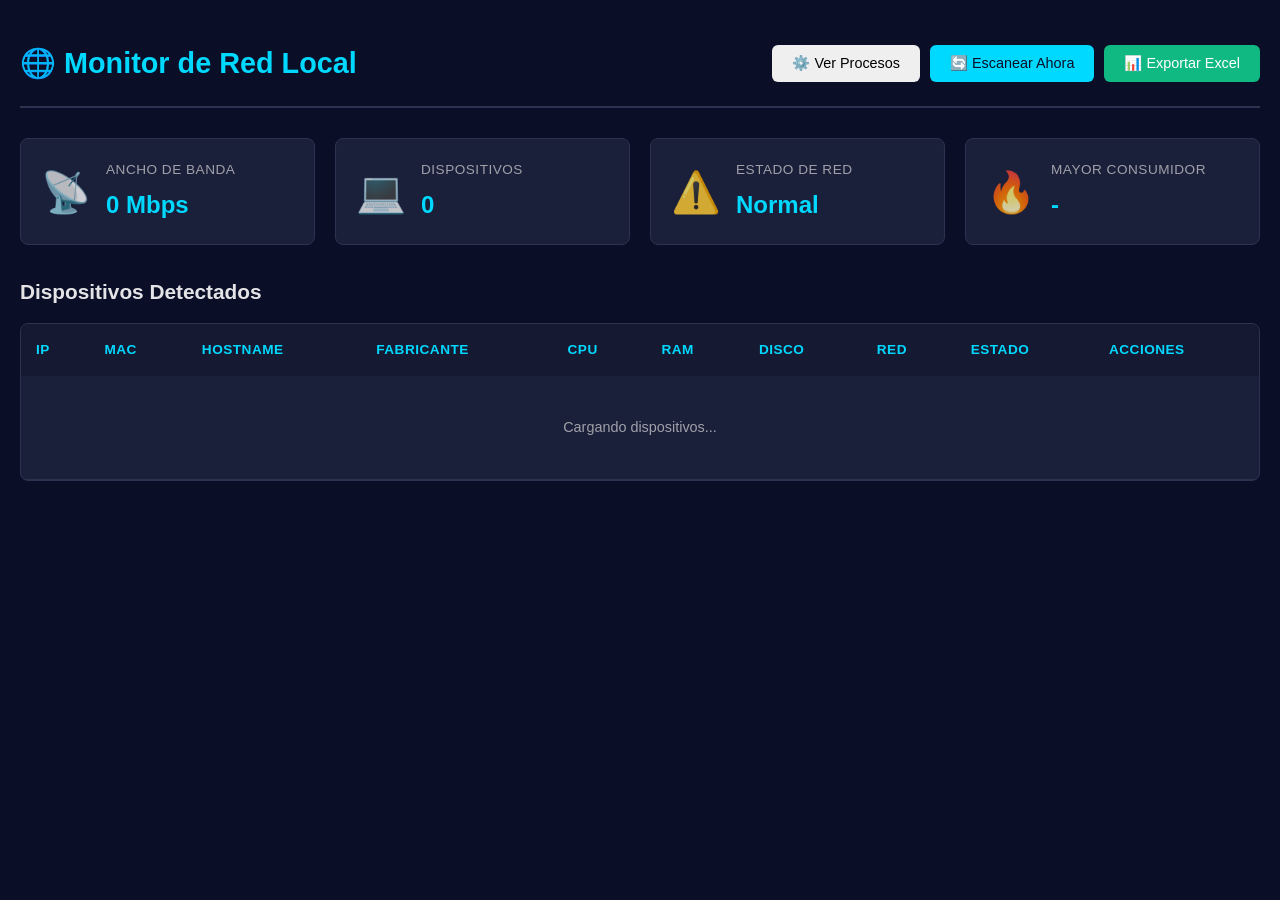
<file: frontend/index.html>
<!DOCTYPE html>
<html lang="es">
<head>
    <meta charset="UTF-8">
    <meta name="viewport" content="width=device-width, initial-scale=1.0">
    <title>Sentinel - Monitor de Red</title>
    <link rel="stylesheet" href="css/style.css">
</head>
<body>
    <div class="container">
        <header>
            <h1>🌐 Monitor de Red Local</h1>
            <div class="header-actions">
                <button id="processBtn" class="btn btn-purple">⚙️ Ver Procesos</button>
                <button id="scanBtn" class="btn btn-primary">🔄 Escanear Ahora</button>
                <button id="exportBtn" class="btn btn-success">📊 Exportar Excel</button>
            </div>
        </header>

        <section class="stats-grid">
            <div class="stat-card">
                <div class="stat-icon">📡</div>
                <div class="stat-content">
                    <h3>Ancho de Banda</h3>
                    <p id="bandwidth" class="stat-value">0 Mbps</p>
                </div>
            </div>

            <div class="stat-card">
                <div class="stat-icon">💻</div>
                <div class="stat-content">
                    <h3>Dispositivos</h3>
                    <p id="deviceCount" class="stat-value">0</p>
                </div>
            </div>

            <div class="stat-card" id="saturationCard">
                <div class="stat-icon">⚠️</div>
                <div class="stat-content">
                    <h3>Estado de Red</h3>
                    <p id="saturationStatus" class="stat-value">Normal</p>
                </div>
            </div>

            <div class="stat-card">
                <div class="stat-icon">🔥</div>
                <div class="stat-content">
                    <h3>Mayor Consumidor</h3>
                    <p id="topConsumer" class="stat-value">-</p>
                </div>
            </div>
        </section>

        <section class="devices-section">
            <h2>Dispositivos Detectados</h2>
            <div class="table-container">
                <table id="devicesTable">
                    <thead>
                        <tr>
                            <th>IP</th>
                            <th>MAC</th>
                            <th>Hostname</th>
                            <th>Fabricante</th>
                            <th>CPU</th>
                            <th>RAM</th>
                            <th>Disco</th>
                            <th>Red</th>
                            <th>Estado</th>
                            <th>Acciones</th>
                        </tr>
                    </thead>
                    <tbody id="devicesBody">
                        <tr>
                            <td colspan="10" class="loading">Cargando dispositivos...</td>
                        </tr>
                    </tbody>
                </table>
            </div>
        </section>
    </div>

    <script src="js/app.js"></script>
</body>
</html>
</file>
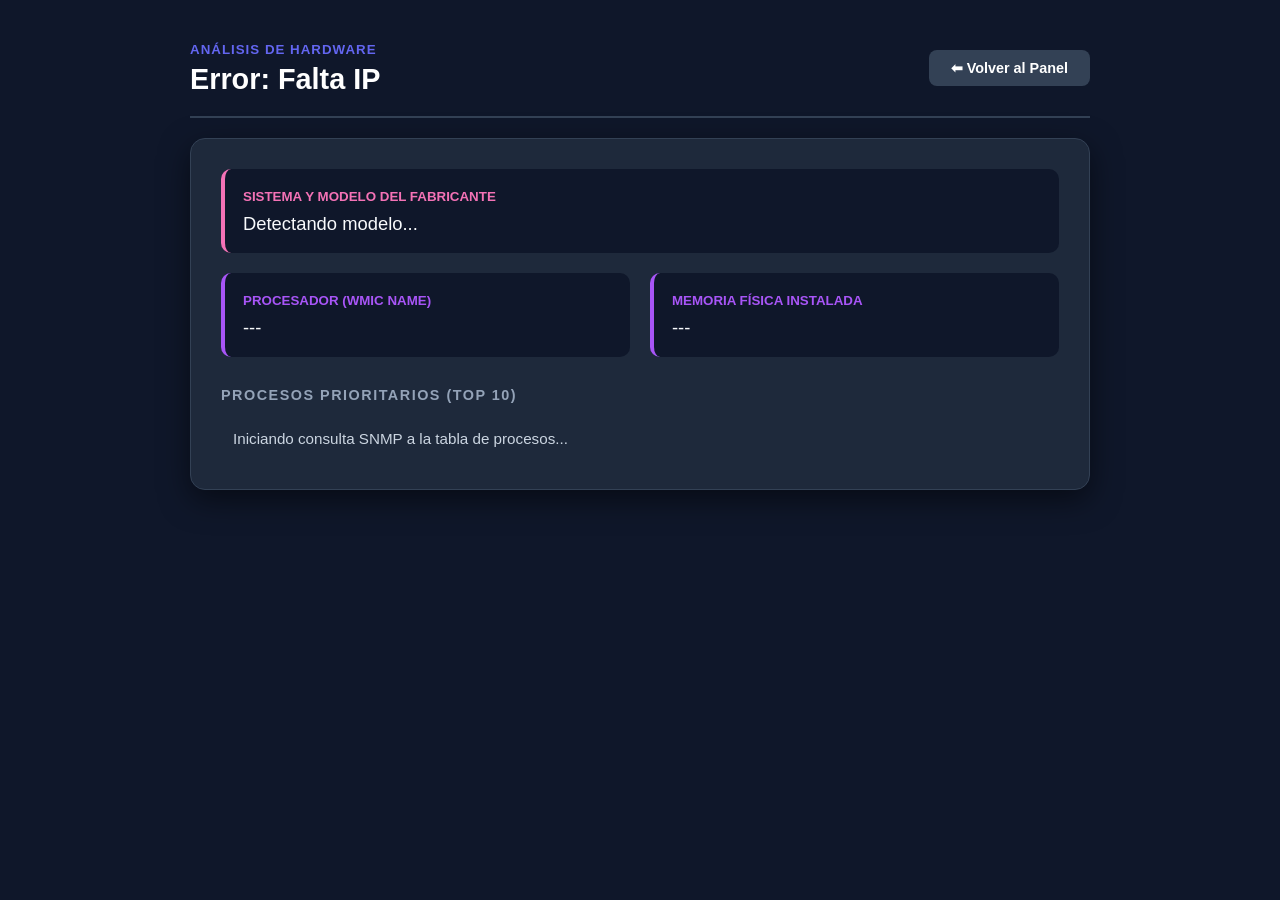
<file: frontend/procesos.html>
<!DOCTYPE html>
<html lang="es">
<head>
    <meta charset="UTF-8">
    <title>Detalles del Sistema - Sentinel</title>
    <style>
        body { background: #0f172a; color: white; font-family: 'Segoe UI', Tahoma, Geneva, Verdana, sans-serif; padding: 40px; margin: 0; }
        .container { max-width: 900px; margin: auto; }
        .card { background: #1e293b; padding: 30px; border-radius: 15px; border: 1px solid #334155; box-shadow: 0 10px 30px rgba(0,0,0,0.5); }
        .header { display: flex; justify-content: space-between; align-items: center; border-bottom: 2px solid #334155; padding-bottom: 20px; margin-bottom: 20px; }
        .info-grid { display: grid; grid-template-columns: 1fr 1fr; gap: 20px; margin-bottom: 30px; }
        .info-box { background: #0f172a; padding: 18px; border-radius: 10px; border-left: 4px solid #a855f7; transition: transform 0.2s; }
        .info-box:hover { transform: translateY(-3px); }
        .full-width { grid-column: span 2; border-left-color: #f472b6; }
        .proc-list { list-style: none; padding: 0; margin: 0; }
        .proc-item { padding: 12px; border-bottom: 1px solid #334155; display: flex; align-items: center; color: #cbd5e1; font-size: 0.95rem; }
        .proc-item:last-child { border-bottom: none; }
        .proc-item:hover { background: #2d3748; color: white; border-radius: 5px; }
        .btn-back { background: #334155; color: white; padding: 10px 22px; border-radius: 8px; text-decoration: none; font-weight: bold; font-size: 0.9rem; transition: 0.3s; }
        .btn-back:hover { background: #475569; box-shadow: 0 0 15px rgba(255,255,255,0.1); }
        .badge { background: rgba(244, 114, 182, 0.1); color: #f472b6; padding: 2px 8px; border-radius: 4px; margin-right: 15px; font-weight: bold; font-size: 0.75rem; }
        h3 { margin-top: 0; color: #94a3b8; font-size: 0.9rem; text-transform: uppercase; letter-spacing: 1.5px; margin-bottom: 15px; }
        .value { font-size: 1.15rem; margin-top: 8px; color: #f8fafc; font-weight: 500; }
    </style>
</head>
<body>
    <div class="container">
        <div class="header">
            <div>
                <small style="color: #6366f1; font-weight: bold; letter-spacing: 1px;">ANÁLISIS DE HARDWARE</small>
                <h1 id="hostname" style="margin: 5px 0 0 0; font-size: 1.8rem;">Conectando...</h1>
            </div>
            <a href="/" class="btn-back">⬅ Volver al Panel</a>
        </div>

        <div class="card">
            <div class="info-grid">
                <div class="info-box full-width">
                    <small style="color: #f472b6; font-weight: bold;">SISTEMA Y MODELO DEL FABRICANTE</small>
                    <div id="sys_model" class="value">Detectando modelo...</div>
                </div>
                <div class="info-box">
                    <small style="color: #a855f7; font-weight: bold;">PROCESADOR (WMIC NAME)</small>
                    <div id="cpu_model" class="value">---</div>
                </div>
                <div class="info-box">
                    <small style="color: #a855f7; font-weight: bold;">MEMORIA FÍSICA INSTALADA</small>
                    <div id="ram_total" class="value">---</div>
                </div>
            </div>

            <h3>Procesos Prioritarios (Top 10)</h3>
            <ul id="process_list" class="proc-list">
                <li class="proc-item">Iniciando consulta SNMP a la tabla de procesos...</li>
            </ul>
        </div>
    </div>

    <script>
        const params = new URLSearchParams(window.location.search);
        const ip = params.get('ip');
        const API_URL = `http://${window.location.hostname}:5000`;

        if (!ip) {
            document.getElementById('hostname').innerText = "Error: Falta IP";
        } else {
            fetch(`${API_URL}/api/processes/${ip}`)
                .then(res => res.json())
                .then(data => {
                    document.getElementById('hostname').innerText = `Host: ${data.hostname}`;
                    document.getElementById('cpu_model').innerText = data.cpu_model;
                    document.getElementById('sys_model').innerText = data.sys_model;
                    document.getElementById('ram_total').innerText = data.total_ram;
                    
                    const list = document.getElementById('process_list');
                    if (data.processes && data.processes.length > 0) {
                        list.innerHTML = data.processes.map(p => `
                            <li class="proc-item"><span class="badge">RUNNING</span> ${p}</li>
                        `).join('');
                    } else {
                        list.innerHTML = '<li class="proc-item">No se obtuvieron procesos.</li>';
                    }
                })
                .catch(err => {
                    console.error(err);
                    document.getElementById('process_list').innerHTML = '<li class="proc-item" style="color: #ef4444;">Error de comunicación con el Backend.</li>';
                });
        }
    </script>
</body>
</html>
</file>
<file: frontend/css/style.css>
* {
    margin: 0;
    padding: 0;
    box-sizing: border-box;
}

:root {
    --bg-primary: #0a0e27;
    --bg-secondary: #151932;
    --bg-card: #1a1f3a;
    --accent: #00d9ff;
    --accent-hover: #00b8d4;
    --text-primary: #e4e4e7;
    --text-secondary: #a1a1aa;
    --success: #10b981;
    --warning: #f59e0b;
    --danger: #ef4444;
    --border: #2d3250;
}

body {
    font-family: 'Segoe UI', Tahoma, Geneva, Verdana, sans-serif;
    background: var(--bg-primary);
    color: var(--text-primary);
    line-height: 1.6;
}

.container {
    max-width: 1400px;
    margin: 0 auto;
    padding: 20px;
}

header {
    display: flex;
    justify-content: space-between;
    align-items: center;
    padding: 20px 0;
    border-bottom: 2px solid var(--border);
    margin-bottom: 30px;
}

h1 {
    font-size: 1.8rem;
    font-weight: 600;
    color: var(--accent);
}

.header-actions {
    display: flex;
    gap: 10px;
}

.btn {
    padding: 10px 20px;
    border: none;
    border-radius: 6px;
    font-size: 0.9rem;
    font-weight: 500;
    cursor: pointer;
    transition: all 0.3s;
    outline: none;
}

.btn-primary {
    background: var(--accent);
    color: var(--bg-primary);
}

.btn-primary:hover {
    background: var(--accent-hover);
    transform: translateY(-2px);
}

.btn-success {
    background: var(--success);
    color: white;
}

.btn-success:hover {
    background: #059669;
    transform: translateY(-2px);
}

.stats-grid {
    display: grid;
    grid-template-columns: repeat(auto-fit, minmax(250px, 1fr));
    gap: 20px;
    margin-bottom: 30px;
}

.stat-card {
    background: var(--bg-card);
    border: 1px solid var(--border);
    border-radius: 8px;
    padding: 20px;
    display: flex;
    align-items: center;
    gap: 15px;
    transition: transform 0.3s, box-shadow 0.3s;
}

.stat-card:hover {
    transform: translateY(-3px);
    box-shadow: 0 4px 20px rgba(0, 217, 255, 0.1);
}

.stat-card.alert {
    border-color: var(--danger);
    box-shadow: 0 0 15px rgba(239, 68, 68, 0.2);
}

.stat-icon {
    font-size: 2.5rem;
    opacity: 0.8;
}

.stat-content h3 {
    font-size: 0.85rem;
    color: var(--text-secondary);
    font-weight: 500;
    text-transform: uppercase;
    letter-spacing: 0.5px;
}

.stat-value {
    font-size: 1.5rem;
    font-weight: 600;
    color: var(--accent);
    margin-top: 5px;
}

.devices-section {
    margin-top: 30px;
}

.devices-section h2 {
    font-size: 1.3rem;
    margin-bottom: 15px;
    color: var(--text-primary);
}

.table-container {
    background: var(--bg-card);
    border: 1px solid var(--border);
    border-radius: 8px;
    overflow: hidden;
}

table {
    width: 100%;
    border-collapse: collapse;
}

thead {
    background: var(--bg-secondary);
}

th {
    padding: 15px;
    text-align: left;
    font-weight: 600;
    color: var(--accent);
    font-size: 0.85rem;
    text-transform: uppercase;
    letter-spacing: 0.5px;
}

tbody tr {
    border-bottom: 1px solid var(--border);
    transition: background 0.2s;
}

tbody tr:hover {
    background: rgba(0, 217, 255, 0.05);
}

td {
    padding: 15px;
    font-size: 0.9rem;
    color: var(--text-primary);
}

.loading {
    text-align: center;
    color: var(--text-secondary);
    padding: 40px !important;
}

.badge {
    display: inline-block;
    padding: 4px 10px;
    border-radius: 12px;
    font-size: 0.75rem;
    font-weight: 600;
}

.badge-success {
    background: rgba(16, 185, 129, 0.2);
    color: var(--success);
}

.badge-danger {
    background: rgba(239, 68, 68, 0.2);
    color: var(--danger);
}

.usage-bar {
    width: 60px;
    height: 6px;
    background: var(--border);
    border-radius: 3px;
    overflow: hidden;
    display: inline-block;
    vertical-align: middle;
    margin-left: 8px;
}

.usage-fill {
    height: 100%;
    background: var(--accent);
    transition: width 0.3s;
}

.usage-fill.high {
    background: var(--danger);
}

@media (max-width: 768px) {
    .stats-grid {
        grid-template-columns: 1fr;
    }
    
    header {
        flex-direction: column;
        gap: 15px;
    }
    
    table {
        font-size: 0.8rem;
    }
    
    th, td {
        padding: 10px 8px;
    }
}
</file>
